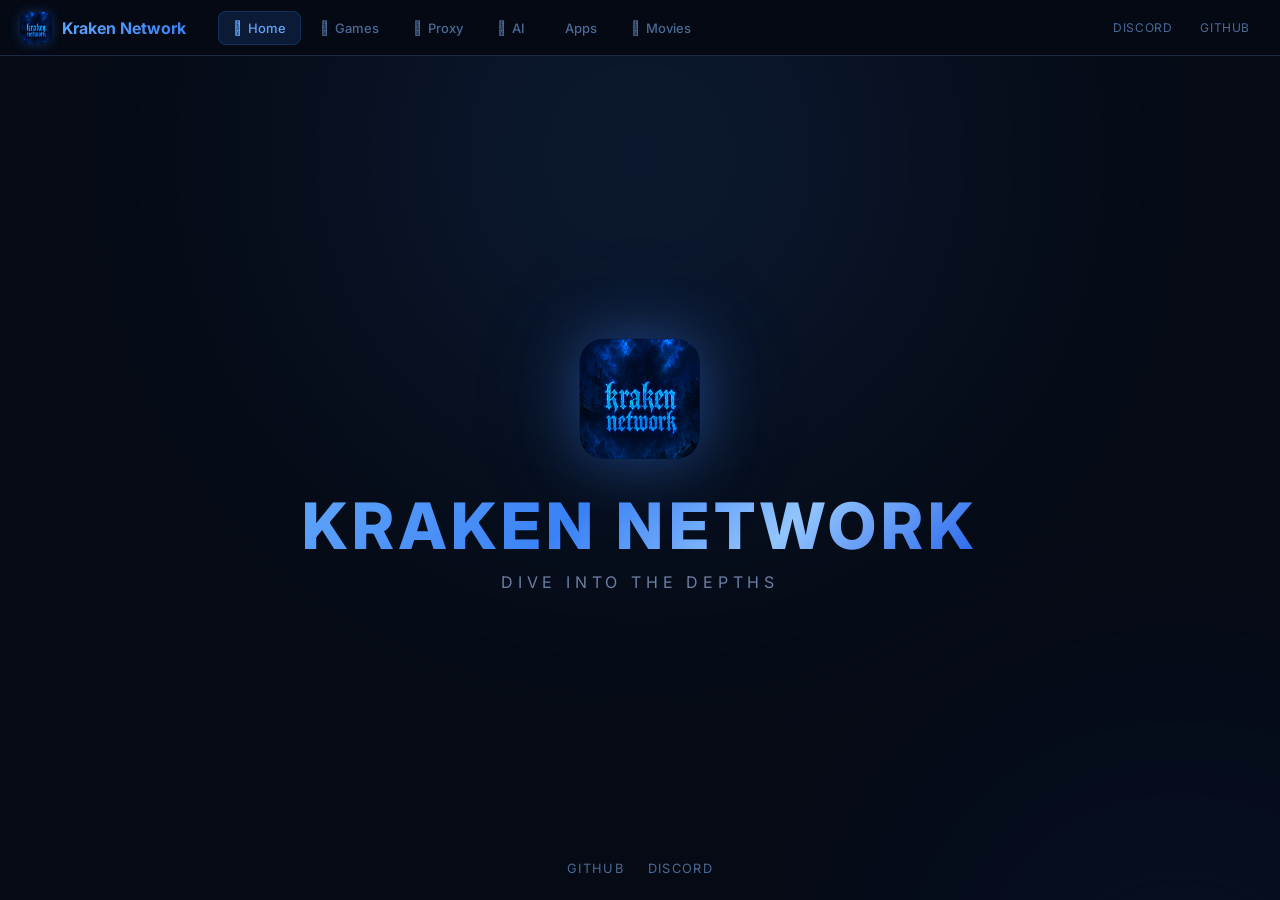
<file: index.html>
<!DOCTYPE html>
<html lang="en">
<head>
    <meta charset="UTF-8">
    <meta name="viewport" content="width=device-width, initial-scale=1.0">
    <title>Kraken Network</title>
    <link rel="stylesheet" href="https://cdnjs.cloudflare.com/ajax/libs/font-awesome/6.4.0/css/all.min.css">
    <link href="https://fonts.googleapis.com/css2?family=Inter:wght@400;500;600;700&display=swap" rel="stylesheet">
    <style>
        :root {
            --accent: #3b82f6;
            --accent-light: #60a5fa;
            --accent-glow: rgba(59, 130, 246, 0.3);
            --accent-dim: rgba(59, 130, 246, 0.15);
            --bg-deep: #050a14;
            --bg-light: #0c1524;
            --text-heading: #ffffff;
            --text-main: #c8d6e5;
            --text-muted: #4a6a96;
            --glass-border: #1a2744;
        }

        body.game-active * { box-sizing: border-box; font-family: 'Inter', sans-serif; }
        body.game-active { overflow: hidden !important; background-color: var(--bg-deep) !important; color: var(--text-main) !important; margin: 0; padding: 0; }

        body.game-active > *:not(#app-container):not(script):not(style):not(link) {
            display: none !important;
        }

        #app-container { position: absolute; top: 0; left: 0; right: 0; bottom: 0; display: flex; flex-direction: column; background-color: var(--bg-deep); z-index: 2147483646; }

        /* Animated background */
        #app-bg-canvas { position: absolute; inset: 0; z-index: 0; pointer-events: none; }

        /* Top Navigation Bar */
        #top-nav {
            position: relative; z-index: 50;
            display: flex; align-items: center;
            height: 56px; padding: 0 20px;
            background: rgba(5, 10, 20, 0.85);
            backdrop-filter: blur(16px); -webkit-backdrop-filter: blur(16px);
            border-bottom: 1px solid var(--glass-border);
            flex-shrink: 0;
        }

        .nav-brand {
            display: flex; align-items: center; gap: 10px;
            margin-right: 32px; cursor: pointer;
        }
        .nav-brand img {
            width: 32px; height: 32px; border-radius: 8px;
            box-shadow: 0 0 12px var(--accent-glow);
        }
        .nav-brand span {
            font-size: 16px; font-weight: 700;
            background: linear-gradient(135deg, var(--accent-light), var(--accent));
            -webkit-background-clip: text; -webkit-text-fill-color: transparent;
            background-clip: text;
        }

        .nav-links {
            display: flex; align-items: center; gap: 4px;
            flex: 1;
        }

        .nav-link {
            display: flex; align-items: center; gap: 6px;
            padding: 8px 14px; border-radius: 8px;
            color: var(--text-muted); font-size: 13px; font-weight: 500;
            text-decoration: none; cursor: pointer;
            transition: all 0.15s ease;
            border: 1px solid transparent;
        }
        .nav-link:hover {
            color: var(--accent-light);
            background: var(--accent-dim);
            border-color: rgba(59, 130, 246, 0.1);
        }
        .nav-link.active {
            color: var(--accent-light);
            background: var(--accent-dim);
            border-color: rgba(59, 130, 246, 0.2);
        }
        .nav-link i { font-size: 14px; }

        .nav-right {
            display: flex; align-items: center; gap: 8px;
            margin-left: auto;
        }
        .nav-right a {
            color: var(--text-muted); font-size: 12px;
            text-decoration: none; padding: 6px 10px;
            border-radius: 6px; transition: color 0.15s;
            letter-spacing: 0.05em; text-transform: uppercase;
        }
        .nav-right a:hover { color: var(--accent-light); }

        /* Content Area */
        #content-area {
            flex: 1; position: relative; z-index: 10;
            overflow: hidden;
        }

        #mainFrame {
            width: 100%; height: 100%;
            border: none; background: var(--bg-deep);
            display: block;
        }

        /* Loader */
        #loaderOverlay {
            position: absolute; inset: 0; z-index: 4500;
            background: var(--bg-deep);
            display: flex; flex-direction: column;
            align-items: center; justify-content: center;
            transition: opacity 0.6s ease;
        }
        .loader-ring {
            width: 48px; height: 48px;
            border: 2px solid rgba(59, 130, 246, 0.1);
            border-radius: 50%;
            border-top-color: var(--accent);
            animation: spin 0.8s linear infinite;
            margin-bottom: 16px;
        }
        @keyframes spin { to { transform: rotate(360deg); } }
        .loading-text {
            font-size: 12px; letter-spacing: 4px;
            color: var(--text-muted); font-weight: 500;
            text-transform: uppercase;
        }
    </style>
</head>
<body class="game-active">
    <div id="app-container">
        <canvas id="app-bg-canvas"></canvas>
        <nav id="top-nav">
            <div class="nav-brand" onclick="loadPage('hms.html', document.querySelector('.nav-link'))">
                <img src="assets/img/logo.jpg" alt="Kraken">
                <span>Kraken Network</span>
            </div>
            <div class="nav-links">
                <a class="nav-link active" onclick="loadPage('hms.html', this)">
                    <i class="fa-solid fa-house"></i> Home
                </a>
                <a class="nav-link" onclick="loadPage('gms.html', this)">
                    <i class="fa-solid fa-gamepad"></i> Games
                </a>
                <a class="nav-link" onclick="loadPage('24g.html', this)">
                    <i class="fa-solid fa-compass"></i> Proxy
                </a>
                <a class="nav-link" onclick="loadPage('ai.html', this)">
                    <i class="fa-solid fa-robot"></i> AI
                </a>
                <a class="nav-link" onclick="loadPage('aps.html', this)">
                    <i class="fa-solid fa-grid-2"></i> Apps
                </a>
                <a class="nav-link" onclick="loadPage('movies.html', this)">
                    <i class="fa-solid fa-film"></i> Movies
                </a>
            </div>
            <div class="nav-right">
                <a href="#" target="_blank">Discord</a>
                <a href="#" target="_blank">GitHub</a>
            </div>
        </nav>
        <main id="content-area">
            <iframe id="mainFrame" src="hms.html" onload="hideLoader()"></iframe>
            <div id="loaderOverlay">
                <div class="loader-ring"></div>
                <div class="loading-text">Loading</div>
            </div>
        </main>
    </div>

    <script src="xscript.js" defer></script>
    <script src="/pilly.js" defer></script>
</body>
</html>
</file>
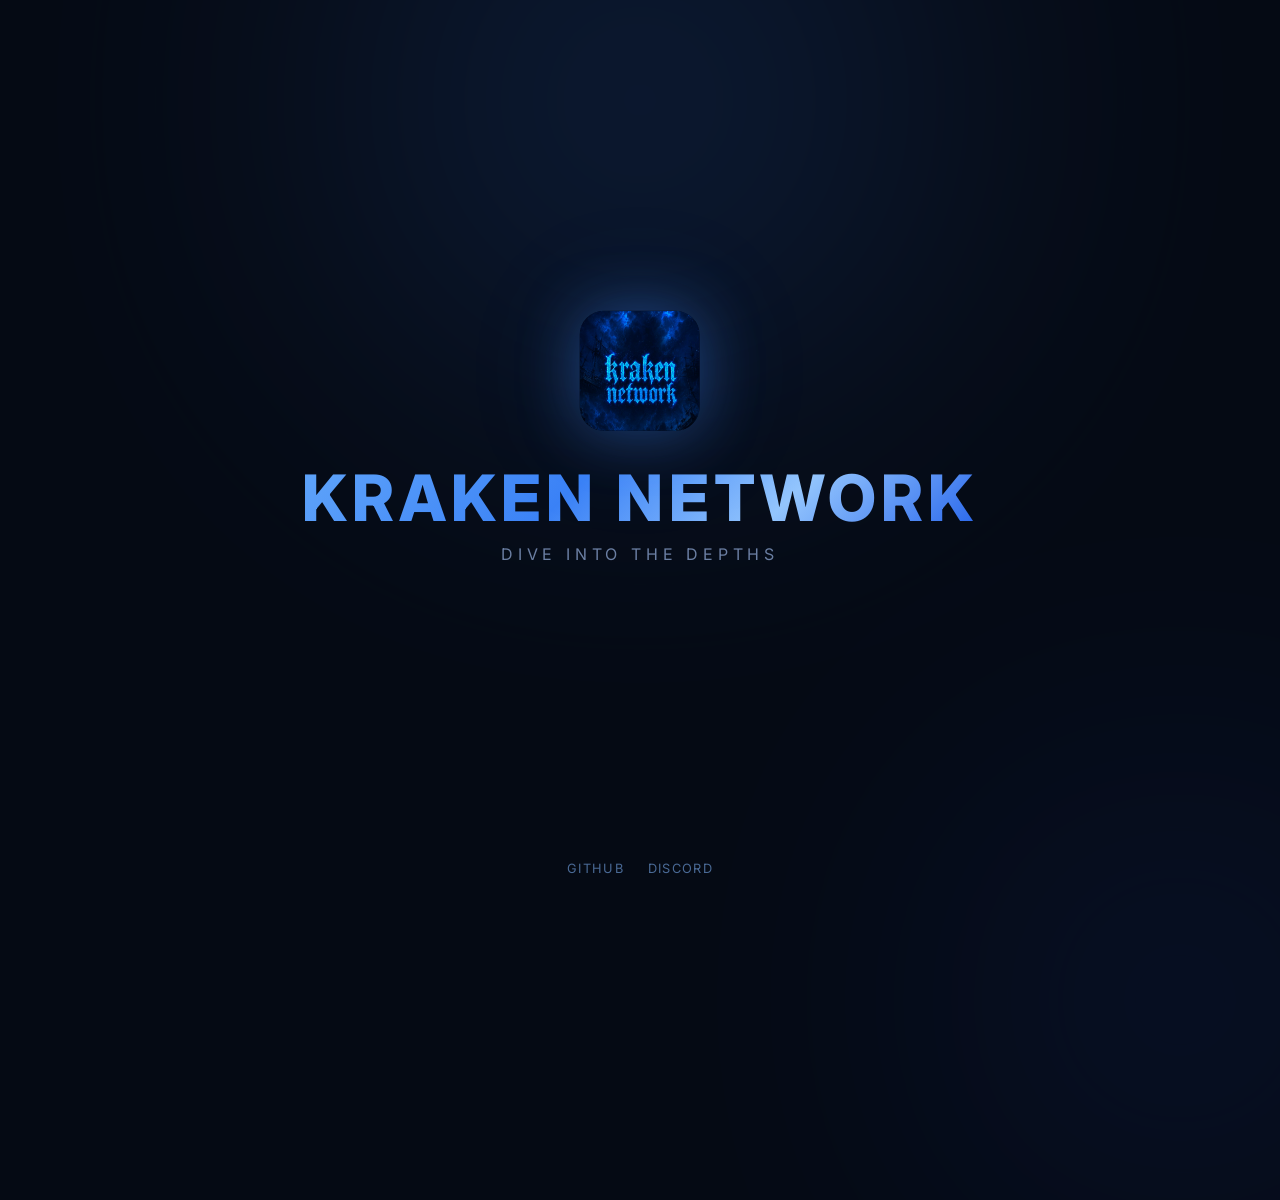
<file: hms.html>
<!DOCTYPE html>
<html lang="en">
<head>
    <meta charset="UTF-8">
    <meta name="viewport" content="width=device-width, initial-scale=1.0">
    <title>Kraken Network</title>
    <link href="https://fonts.googleapis.com/css2?family=Inter:wght@400;600;800&display=swap" rel="stylesheet">
    <style>
        body, html {
            margin: 0; padding: 0;
            width: 100vw; height: 100vh;
            background-color: #050a14;
            font-family: 'Inter', sans-serif;
            overflow: hidden;
            cursor: none;
        }

        .bg-glow {
            position: absolute;
            width: 600px; height: 600px;
            border-radius: 50%;
            filter: blur(150px);
            opacity: 0.15;
            pointer-events: none;
        }
        .bg-glow-1 { top: -200px; left: 50%; transform: translateX(-50%); background: #3b82f6; }
        .bg-glow-2 { bottom: -300px; right: -100px; background: #1d4ed8; width: 400px; height: 400px; }

        .title-container {
            position: absolute;
            top: 50%; left: 50%;
            transform: translate(-50%, -55%);
            z-index: 10;
            text-align: center;
            pointer-events: none;
        }

        .logo {
            width: 120px; height: 120px;
            border-radius: 24px;
            margin: 0 auto 24px;
            box-shadow: 0 0 60px rgba(59, 130, 246, 0.4), 0 0 120px rgba(59, 130, 246, 0.15);
            animation: float 4s ease-in-out infinite;
        }

        @keyframes float {
            0%, 100% { transform: translateY(0); }
            50% { transform: translateY(-12px); }
        }

        h1 {
            font-size: clamp(2.5rem, 5vw, 4.5rem);
            font-weight: 800;
            margin: 0;
            letter-spacing: 0.08em;
            text-transform: uppercase;
            white-space: nowrap;
            background: linear-gradient(135deg, #60a5fa 0%, #3b82f6 40%, #93c5fd 70%, #2563eb 100%);
            -webkit-background-clip: text;
            -webkit-text-fill-color: transparent;
            background-clip: text;
            animation: titleGlow 3s ease-in-out infinite alternate;
        }

        @keyframes titleGlow {
            0% { filter: drop-shadow(0 0 20px rgba(59, 130, 246, 0.3)); }
            100% { filter: drop-shadow(0 0 40px rgba(59, 130, 246, 0.6)); }
        }

        .subtitle {
            color: #6b7fa3;
            font-size: 1rem;
            letter-spacing: 0.3em;
            margin-top: 8px;
            text-transform: uppercase;
            font-weight: 400;
        }

        .footer-links {
            position: fixed;
            bottom: 24px; left: 50%;
            transform: translateX(-50%);
            display: flex; gap: 24px;
            z-index: 10;
        }

        .footer-links a {
            color: #4a6a96;
            text-decoration: none;
            font-size: 0.8rem;
            letter-spacing: 0.1em;
            text-transform: uppercase;
            transition: color 0.2s;
        }
        .footer-links a:hover { color: #60a5fa; }
    </style>
</head>
<body>
    <div class="bg-glow bg-glow-1"></div>
    <div class="bg-glow bg-glow-2"></div>

    <div class="title-container">
        <img src="assets/img/logo.jpg" alt="Kraken Network" class="logo">
        <h1>Kraken Network</h1>
        <div class="subtitle">Dive into the depths</div>
    </div>

    <div class="footer-links">
        <a href="#" target="_blank">GitHub</a>
        <a href="#" target="_blank">Discord</a>
    </div>

<script src="/pilly.js" defer></script>
</body>
</html>
</file>
